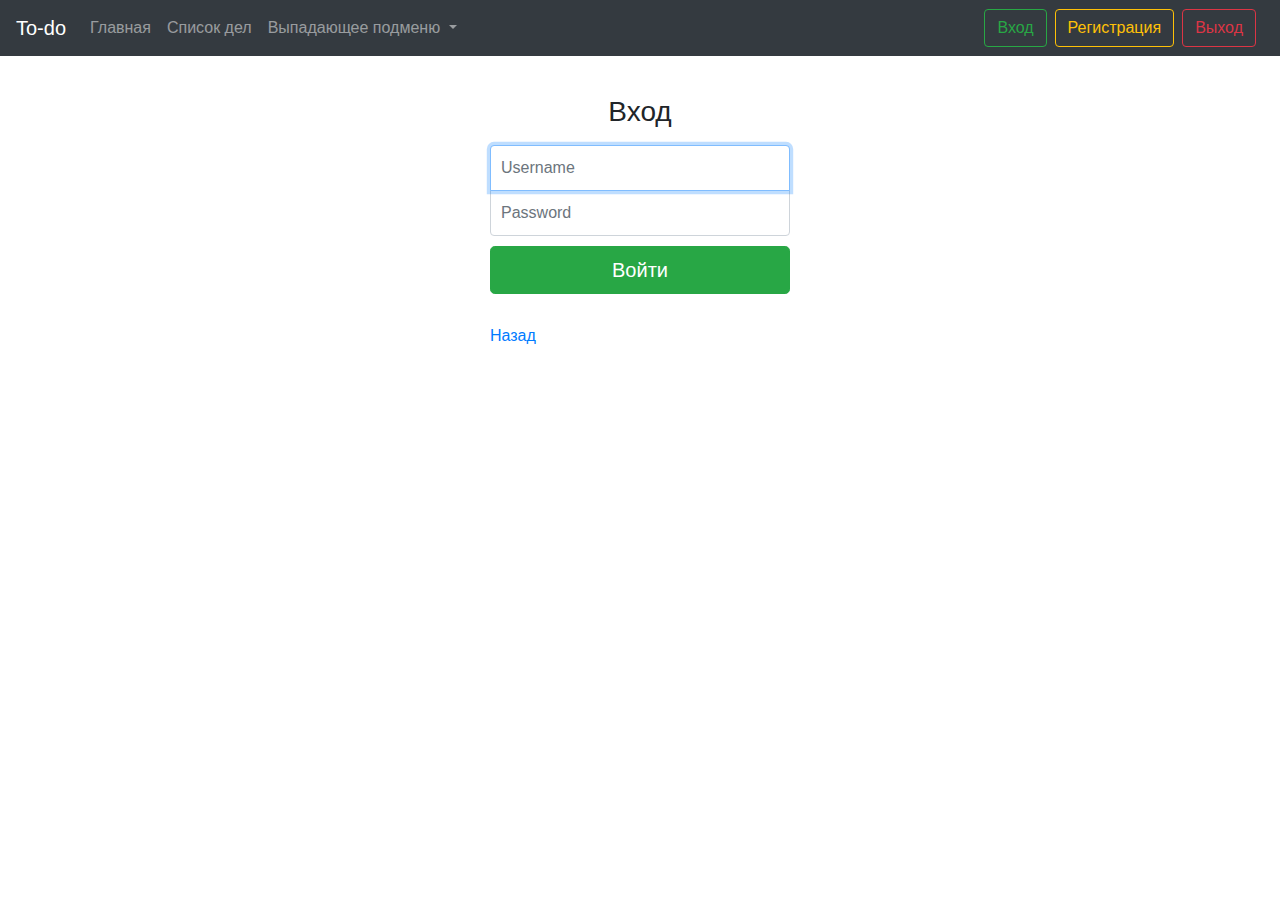
<file: login.html>
<!DOCTYPE html>
<html>
  <head>
    <meta charset="UTF-8" />
    <meta name="viewport" content="width=device-width, initial-scale=1.0" />
    <title>To-do</title>
    <link
      rel="stylesheet"
      href="https://stackpath.bootstrapcdn.com/bootstrap/4.4.1/css/bootstrap.min.css"
      integrity="sha384-Vkoo8x4CGsO3+Hhxv8T/Q5PaXtkKtu6ug5TOeNV6gBiFeWPGFN9MuhOf23Q9Ifjh"
      crossorigin="anonymous"
    />
    <link rel="stylesheet" href="public/stylesheets/main.css" />
  </head>
  <body>
    <nav
      class="navbar navbar-fixed-top navbar-expand-md navbar-dark bg-dark mb-4"
    >
      <a class="navbar-brand" href="#">To-do</a>
      <button
        class="navbar-toggler"
        type="button"
        data-toggle="collapse"
        data-target="#navbarCollapse"
        aria-controls="navbarCollapse"
        aria-expanded="false"
        aria-label="Toggle navigation"
      >
        <span class="navbar-toggler-icon"></span>
      </button>
      <div class="collapse navbar-collapse" id="navbarCollapse">
        <ul class="navbar-nav mr-auto">
          <li class="nav-item">
            <a href="index.html" class="nav-link">Главная</a>
          </li>
          <li class="nav-item">
            <a href="#" class="nav-link">Список дел</a>
          </li>
          <li class="nav-item dropdown">
            <a
              class="nav-link dropdown-toggle"
              href="#"
              id="navbarDropdownMenuLink"
              data-toggle="dropdown"
              aria-haspopup="true"
              aria-expanded="false"
            >
              Выпадающее подменю
            </a>
            <div class="dropdown-menu" aria-labelledby="navbarDropdownMenuLink">
              <a class="dropdown-item" href="#">Пункт 1</a>
              <a class="dropdown-item" href="#">Пункт 2</a>
              <a class="dropdown-item" href="#">Пункт 3</a>
            </div>
          </li>
        </ul>
        <ul class="navbar-nav navbar-right">
          <a href="login.html" class="btn btn-outline-success my-2 mr-2 my-sm-0"
            >Вход</a
          >
          <a
            href="register.html"
            class="btn btn-outline-warning my-2 mr-2 my-sm-0"
            >Регистрация</a
          >
          <a href="#" class="btn btn-outline-danger my-2 mr-2 my-sm-0">Выход</a>
        </ul>
      </div>
    </nav>

    <div class="row">
      <div class="col-md-12">
        <form class="form-signin" action="/login" method="POST">
          <h1 class="h3 mb-3 font-weight-normal text-center">
            <span>Вход</span>
          </h1>
          <label for="inputUsername" class="sr-only">Имя пользователя</label>
          <input
            type="text"
            id="inputUsername"
            class="form-control"
            name="username"
            placeholder="Username"
            required
            autofocus
          />
          <label for="inputPassword" class="sr-only">Пароль</label>
          <input
            type="password"
            id="inputPassword"
            class="form-control"
            name="password"
            placeholder="Password"
            required
          />
          <button class="btn btn-lg btn-success btn-block" type="submit">
            Войти
          </button>
        </form>
        <form class="form-signin"><a href="index.html">Назад</a></form>
      </div>
    </div>

    <!-- Bootstrap and dependencies -->
    <script
      src="https://code.jquery.com/jquery-3.4.1.slim.min.js"
      integrity="sha384-J6qa4849blE2+poT4WnyKhv5vZF5SrPo0iEjwBvKU7imGFAV0wwj1yYfoRSJoZ+n"
      crossorigin="anonymous"
    ></script>
    <script
      src="https://cdn.jsdelivr.net/npm/popper.js@1.16.0/dist/umd/popper.min.js"
      integrity="sha384-Q6E9RHvbIyZFJoft+2mJbHaEWldlvI9IOYy5n3zV9zzTtmI3UksdQRVvoxMfooAo"
      crossorigin="anonymous"
    ></script>
    <script
      src="https://stackpath.bootstrapcdn.com/bootstrap/4.4.1/js/bootstrap.min.js"
      integrity="sha384-wfSDF2E50Y2D1uUdj0O3uMBJnjuUD4Ih7YwaYd1iqfktj0Uod8GCExl3Og8ifwB6"
      crossorigin="anonymous"
    ></script>
  </body>
</html>
</file>
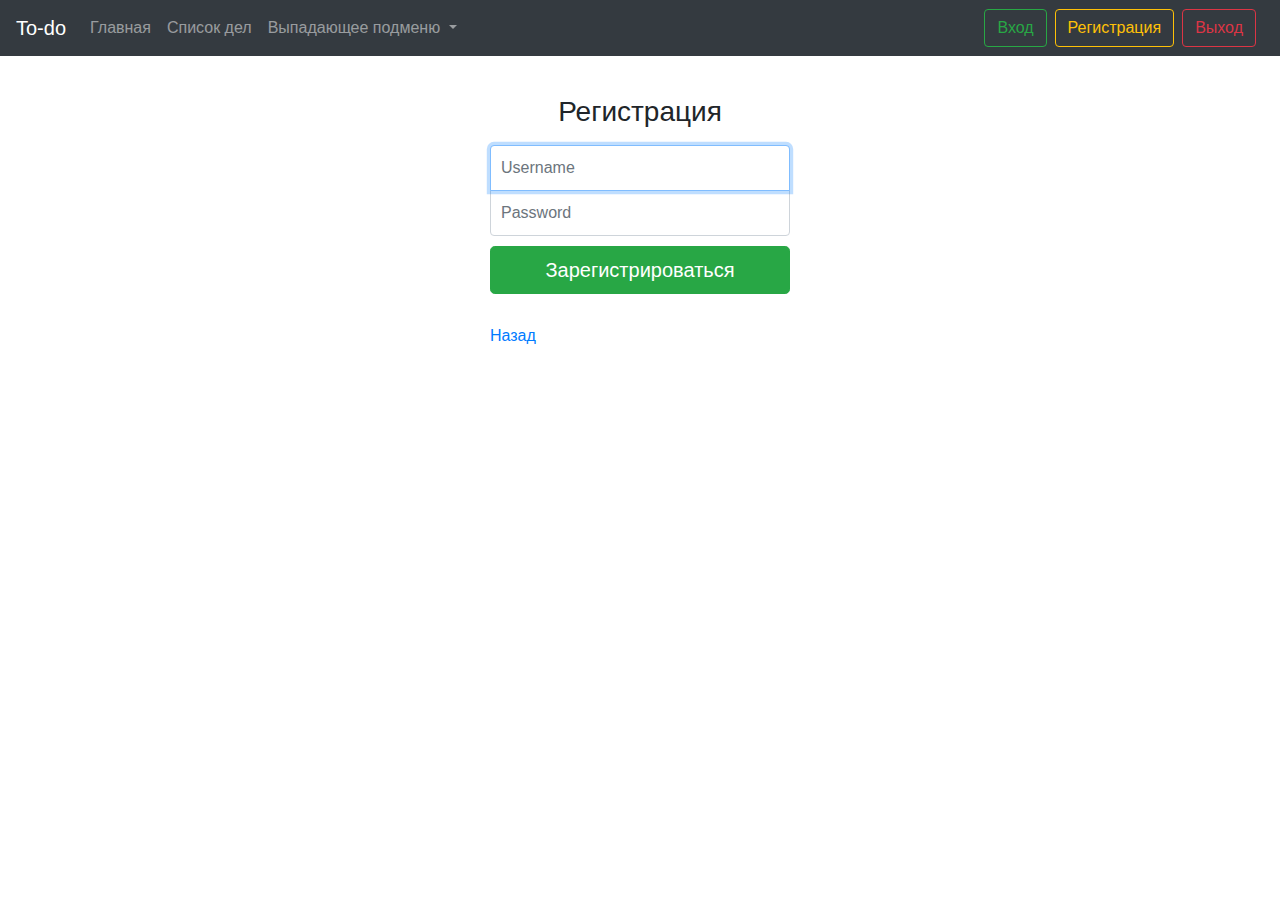
<file: register.html>
<!DOCTYPE html>
<html>
  <head>
    <meta charset="UTF-8" />
    <meta name="viewport" content="width=device-width, initial-scale=1.0" />
    <title>To-do</title>
    <link
      rel="stylesheet"
      href="https://stackpath.bootstrapcdn.com/bootstrap/4.4.1/css/bootstrap.min.css"
      integrity="sha384-Vkoo8x4CGsO3+Hhxv8T/Q5PaXtkKtu6ug5TOeNV6gBiFeWPGFN9MuhOf23Q9Ifjh"
      crossorigin="anonymous"
    />
    <link rel="stylesheet" href="public/stylesheets/main.css" />
  </head>
  <body>
    <nav
      class="navbar navbar-fixed-top navbar-expand-md navbar-dark bg-dark mb-4"
    >
      <a class="navbar-brand" href="#">To-do</a>
      <button
        class="navbar-toggler"
        type="button"
        data-toggle="collapse"
        data-target="#navbarCollapse"
        aria-controls="navbarCollapse"
        aria-expanded="false"
        aria-label="Toggle navigation"
      >
        <span class="navbar-toggler-icon"></span>
      </button>
      <div class="collapse navbar-collapse" id="navbarCollapse">
        <ul class="navbar-nav mr-auto">
          <li class="nav-item">
            <a href="index.html" class="nav-link">Главная</a>
          </li>
          <li class="nav-item">
            <a href="#" class="nav-link">Список дел</a>
          </li>
          <li class="nav-item dropdown">
            <a
              class="nav-link dropdown-toggle"
              href="#"
              id="navbarDropdownMenuLink"
              data-toggle="dropdown"
              aria-haspopup="true"
              aria-expanded="false"
            >
              Выпадающее подменю
            </a>
            <div class="dropdown-menu" aria-labelledby="navbarDropdownMenuLink">
              <a class="dropdown-item" href="#">Пункт 1</a>
              <a class="dropdown-item" href="#">Пункт 2</a>
              <a class="dropdown-item" href="#">Пункт 3</a>
            </div>
          </li>
        </ul>
        <ul class="navbar-nav navbar-right">
          <a href="login.html" class="btn btn-outline-success my-2 mr-2 my-sm-0"
            >Вход</a
          >
          <a
            href="register.html"
            class="btn btn-outline-warning my-2 mr-2 my-sm-0"
            >Регистрация</a
          >
          <a href="#" class="btn btn-outline-danger my-2 mr-2 my-sm-0">Выход</a>
        </ul>
      </div>
    </nav>

    <div class="row">
      <div class="col-md-12">
        <form class="form-signin" action="/register" method="POST">
          <h1 class="h3 mb-3 font-weight-normal text-center">
            <span>Регистрация</span>
          </h1>
          <label for="inputUsername" class="sr-only">Имя пользователя</label>
          <input
            type="text"
            id="inputUsername"
            class="form-control"
            name="username"
            placeholder="Username"
            required
            autofocus
          />
          <label for="inputPassword" class="sr-only">Пароль</label>
          <input
            type="password"
            id="inputPassword"
            class="form-control"
            name="password"
            placeholder="Password"
            required
          />
          <button class="btn btn-lg btn-success btn-block" type="submit">
            Зарегистрироваться
          </button>
        </form>
        <form class="form-signin"><a href="index.html">Назад</a></form>
      </div>
    </div>

    <!-- Bootstrap and dependencies -->
    <script
      src="https://code.jquery.com/jquery-3.4.1.slim.min.js"
      integrity="sha384-J6qa4849blE2+poT4WnyKhv5vZF5SrPo0iEjwBvKU7imGFAV0wwj1yYfoRSJoZ+n"
      crossorigin="anonymous"
    ></script>
    <script
      src="https://cdn.jsdelivr.net/npm/popper.js@1.16.0/dist/umd/popper.min.js"
      integrity="sha384-Q6E9RHvbIyZFJoft+2mJbHaEWldlvI9IOYy5n3zV9zzTtmI3UksdQRVvoxMfooAo"
      crossorigin="anonymous"
    ></script>
    <script
      src="https://stackpath.bootstrapcdn.com/bootstrap/4.4.1/js/bootstrap.min.js"
      integrity="sha384-wfSDF2E50Y2D1uUdj0O3uMBJnjuUD4Ih7YwaYd1iqfktj0Uod8GCExl3Og8ifwB6"
      crossorigin="anonymous"
    ></script>
  </body>
</html>
</file>
<file: public/stylesheets/main.css>
.header-img {
    width: 100%;
    height: 45vh;
    background-image: url(images/todolist1.png);
    background-repeat: no-repeat;
    background-position: center;
    background-size: cover; 
  }

  .form-signin {
    width: 100%;
    max-width: 330px;
    padding: 15px;
    margin: auto;
  }
  .form-signin .form-control {
    position: relative;
    box-sizing: border-box;
    height: auto;
    padding: 10px;
    font-size: 16px;
  }
  .form-signin .form-control:focus {
    z-index: 2;
  }
  .form-signin input[type="text"] {
    margin-bottom: -1px;
    border-bottom-right-radius: 0;
    border-bottom-left-radius: 0;
  }
  .form-signin input[type="password"] {
    margin-bottom: 10px;
    border-top-left-radius: 0;
    border-top-right-radius: 0;
  }
</file>
